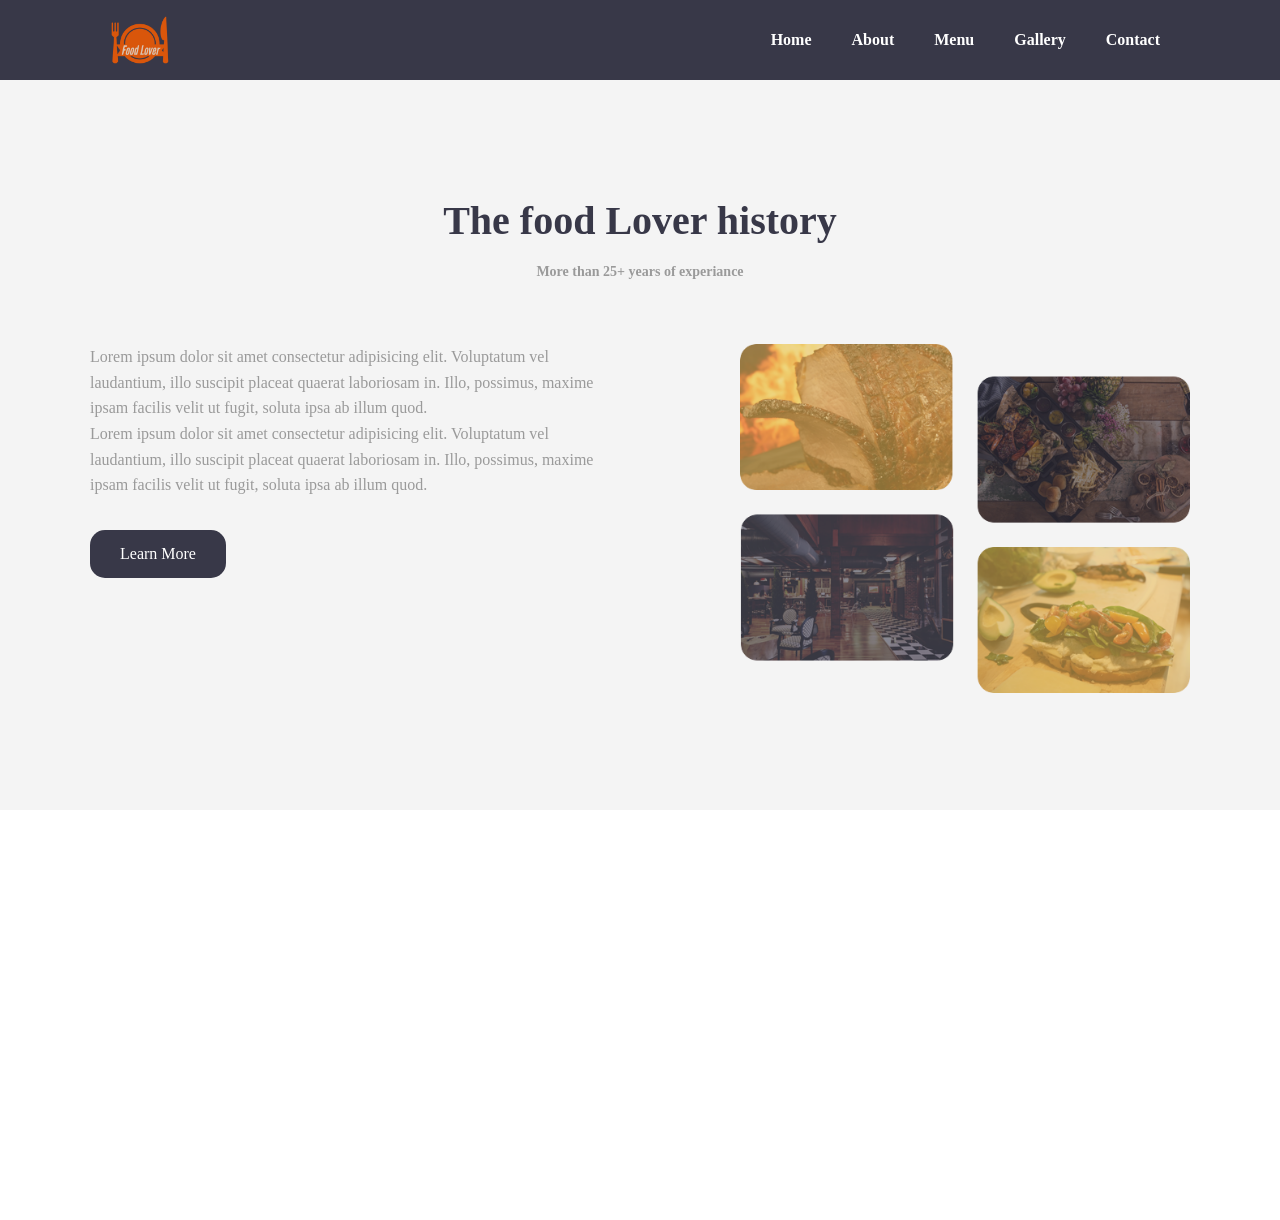
<file: about.html>
<!DOCTYPE html>
<html lang="en">
<head>
    <meta charset="UTF-8">
    <meta name="viewport" content="width=device-width, initial-scale=1.0">
    <title>About</title>
    <link rel="stylesheet" href="style.css">
</head>
<body>
   
      <div id="navbar">
        <img src="./Img/logo.png" alt="Logo" />
        <nav>
          <ul>
            <li><a href="index.html">Home</a></li>
            <li><a href="about.html">About</a></li>
            <li><a href="menu.html">Menu</a></li>
            <li><a href="gallery.html">Gallery</a></li>
            <li><a href="contact.html">Contact</a></li>
          </ul>
        </nav>
      </div>
  <main>
         <section id="about">
        <div class="container">
          <div class="title">
            <h2>The food Lover history</h2>
            <p>More than 25+ years of experiance</p>
          </div>
          <div class="about-content">
            <div>
              <p>
                Lorem ipsum dolor sit amet consectetur adipisicing elit.
                Voluptatum vel laudantium, illo suscipit placeat quaerat
                laboriosam in. Illo, possimus, maxime ipsam facilis velit ut
                fugit, soluta ipsa ab illum quod.
              </p>
              <p>
                Lorem ipsum dolor sit amet consectetur adipisicing elit.
                Voluptatum vel laudantium, illo suscipit placeat quaerat
                laboriosam in. Illo, possimus, maxime ipsam facilis velit ut
                fugit, soluta ipsa ab illum quod.
              </p>
              <a href="" class="btn btn-secondary">Learn More</a>
            </div>
            <img src="./Img/about_img.png" alt="Pizza" />
          </div>
        </div>
      </section>
 <section id="daytime">
      <div class="container">
        <div class="daytime-items">
          <div class="daytime item">
            <img src="./Img/breckfastIcon.png" alt="Breakfast">
            <h3>Breakfast</h3>
            <p>8:00 am to 10:00am</p>
          </div>
          <div class="daytime item">
            <img src="./Img/lunchIcon.png" alt="Lunch">
            <h3>Lunch</h3>
            <p>4:00 pm to 7:00 pm</p>
          </div>
          <div class="daytime item">
            <img src="./Img/dinnerIcon.png" alt="Dinner">
            <h3>Dinner</h3>
            <p>9:00 pm to 1:00 am</p>
          </div>
          <div class="daytime item">
            <img src="./Img/dessertIcon.png" alt="Dessert">
            <h3>Dessert</h3>
            <p>All Day</p>
          </div>
        </div>
      </div>
     </section>
     
    
</main>
<script src="script.js"></script>
</body>
</html>
</file>
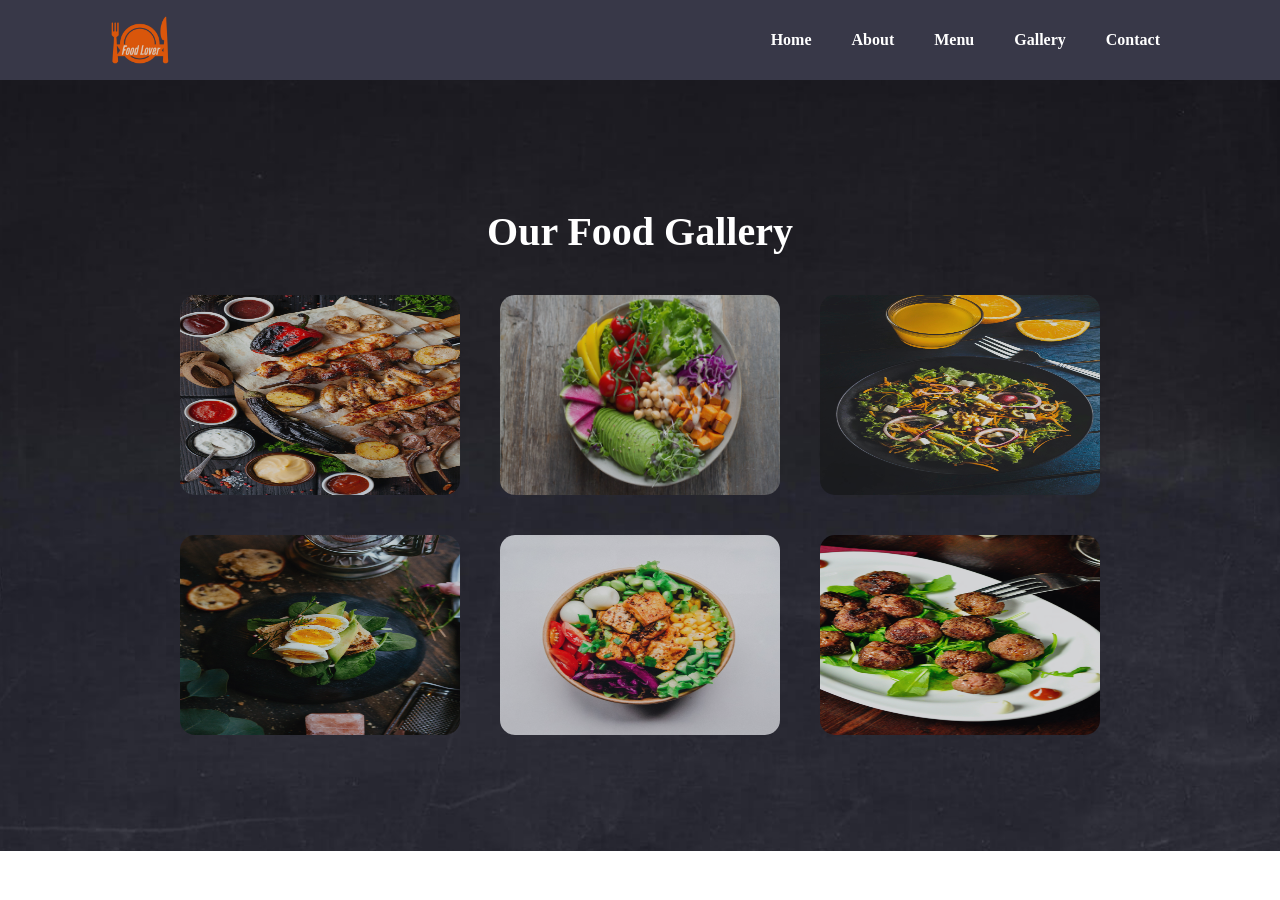
<file: gallery.html>
<!DOCTYPE html>
<html lang="en">
<head>
    <meta charset="UTF-8">
    <meta name="viewport" content="width=device-width, initial-scale=1.0">
    <title>Menu</title>
    <link rel="stylesheet" href="style.css">
</head>
<body>
     
      <div id="navbar">
        <img src="./Img/logo.png" alt="Logo" />
        <nav>
          <ul>
            <li><a href="index.html">Home</a></li>
            <li><a href="about.html">About</a></li>
            <li><a href="menu.html">Menu</a></li>
            <li><a href="gallery.html">Gallery</a></li>
            <li><a href="contact.html">Contact</a></li>
          </ul>
        </nav>
      </div>
   <section id="gallery">
  <div class="container">
    <h2>Our Food Gallery</h2>
    <div class="img-gallery">
      <img src="./Img/gallery1.jpeg" alt="Gallery 1">
      <img src="./Img/gallery2.jpeg" alt="Gallery 2">
      <img src="./Img/gallery3.jpeg" alt="Gallery 3">
      <img src="./Img/gallery4.jpeg" alt="Gallery 4">
      <img src="./Img/gallery5.jpeg" alt="Gallery 5">
      <img src="./Img/gallery6.jpeg" alt="Gallery 6">
    </div>
  </div>
</section>
    <script src="script.js"></script>
    
</body>
</html>
</file>
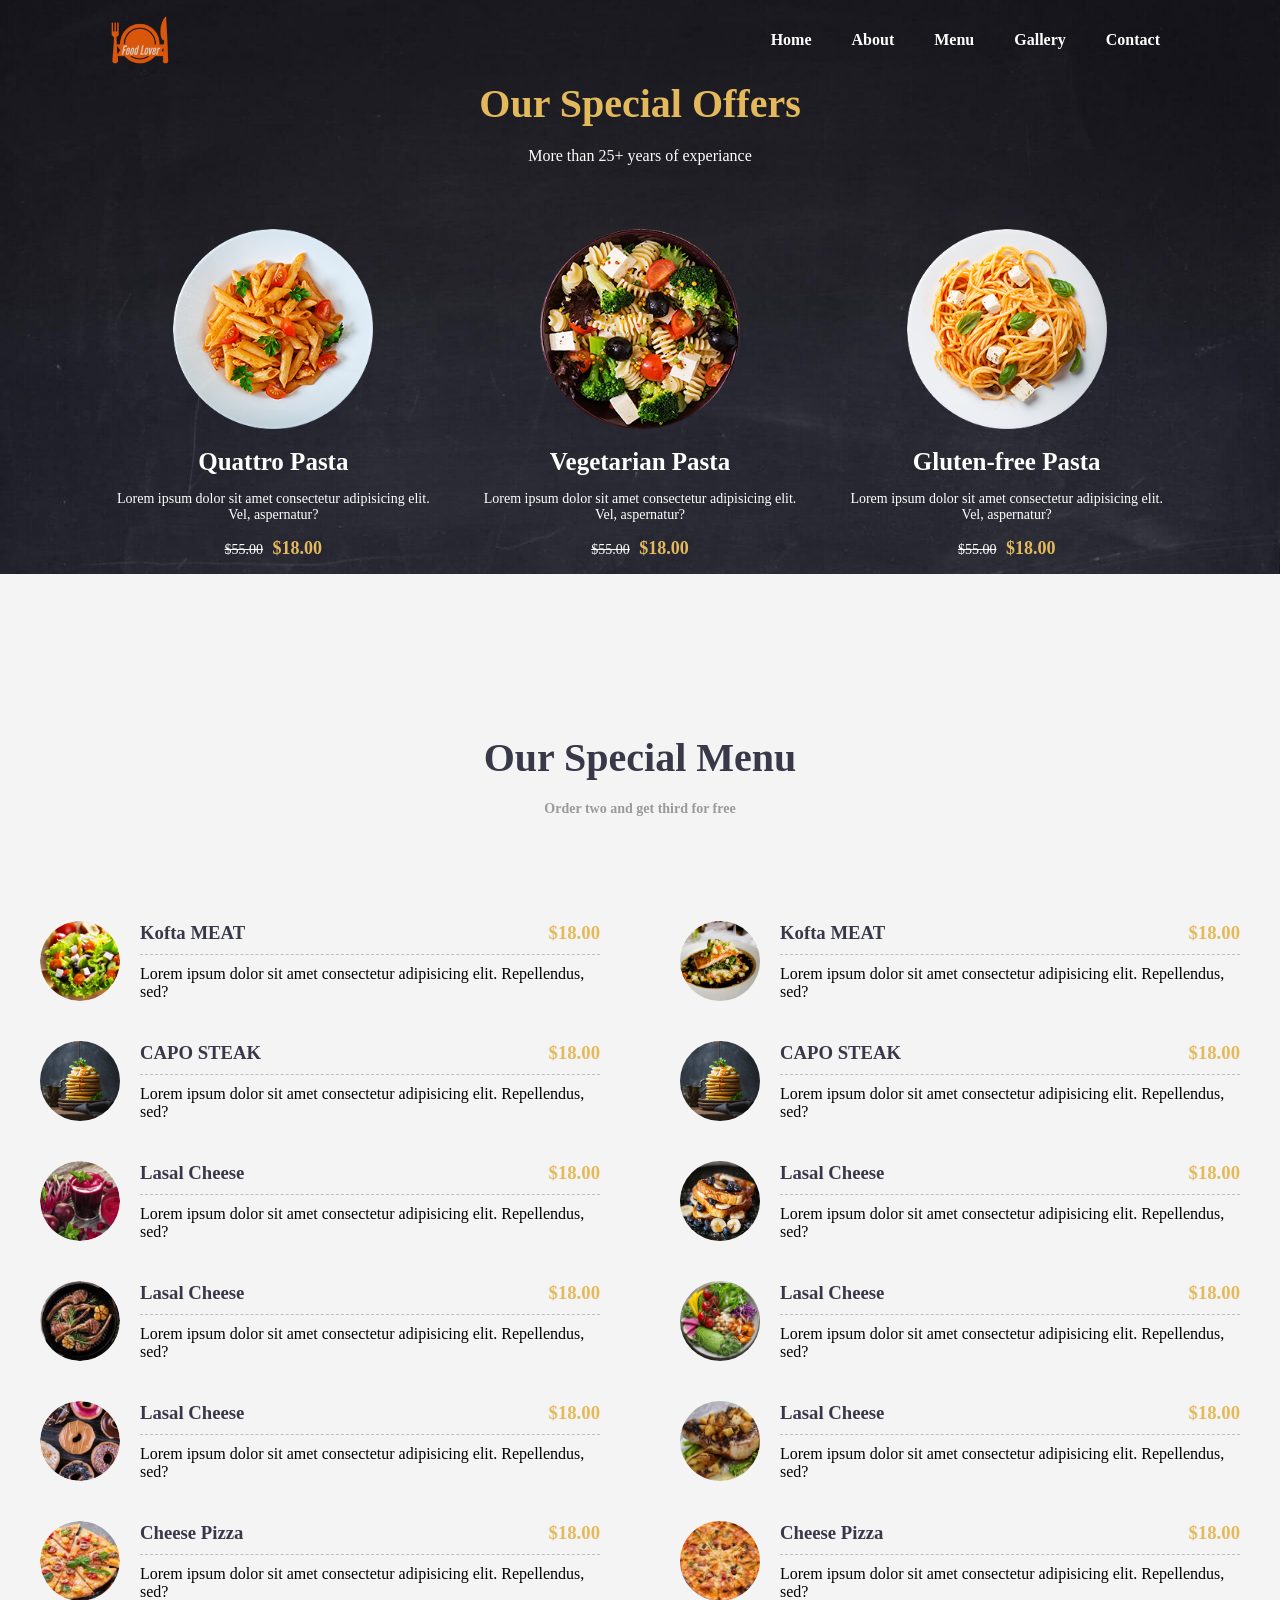
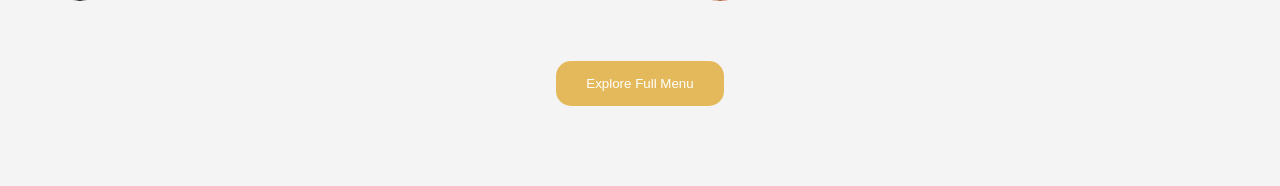
<file: menu.html>
<!DOCTYPE html>
<html lang="en">
<head>
    <meta charset="UTF-8">
    <meta name="viewport" content="width=device-width, initial-scale=1.0">
    <title>Menu</title>
    <link rel="stylesheet" href="style.css">
</head>
<body>
   
      <div id="navbar">
        <img src="./Img/logo.png" alt="Logo" />
        <nav>
          <ul>
            <li><a href="index.html">Home</a></li>
            <li><a href="about.html">About</a></li>
            <li><a href="menu.html">Menu</a></li>
            <li><a href="gallery.html">Gallery</a></li>
            <li><a href="contact.html">Contact</a></li>
          </ul>
        </nav>
      </div>
   
    
      <section id="offers">
        <div class="container">
          <div class="title">
            <h2>Our Special Offers</h2>
            <p>More than 25+ years of experiance</p>
          </div>
          <div class="offers-items">
            <div>
              <img src="./Img/offer1.png" alt="Quattro Pasta" />
              <div>
                <h3>Quattro Pasta</h3>
                <p>
                  Lorem ipsum dolor sit amet consectetur adipisicing elit. Vel,
                  aspernatur?
                </p>
                <p>
                  <del>$55.00</del><span class="primary-text"> $18.00</span>
                </p>
              </div>
            </div>
            <div>
              <img src="./Img/offer2.png" alt="Vegetarian Pasta" />
              <div>
                <h3>Vegetarian Pasta</h3>
                <p>
                  Lorem ipsum dolor sit amet consectetur adipisicing elit. Vel,
                  aspernatur?
                </p>
                <p>
                  <del>$55.00</del><span class="primary-text"> $18.00</span>
                </p>
              </div>
            </div>
            <div>
              <img src="./Img/offer3.png" alt="Gluten-free Pasta" />
              <div>
                <h3>Gluten-free Pasta</h3>
                <p>
                  Lorem ipsum dolor sit amet consectetur adipisicing elit. Vel,
                  aspernatur?
                </p>
                <p>
                  <del>$55.00</del><span class="primary-text"> $18.00</span>
                </p>
              </div>
            </div>
          </div>
        </div>
      </section>
     
      <section id="menu">
        <div class="contianer">
          <div class="title">
            <h2>Our Special Menu</h2>
            <p>Order two and get third for free</p>
          </div>
          <div class="menu-items">
            <div class="menu-items-left">
              <div class="menu-item">
                <img src="./Img/food1.png" alt="Kofta MEAT" />
                <div>
                  <h3>Kofta MEAT <span class="primary-text">$18.00</span></h3>
                  <p>
                    Lorem ipsum dolor sit amet consectetur adipisicing elit.
                    Repellendus, sed?
                  </p>
                </div>
              </div>
              <div class="menu-item">
                <img src="./Img/food8.jpeg" alt="CAPO STEAK" />
                <div>
                  <h3>CAPO STEAK <span class="primary-text">$18.00</span></h3>
                  <p>
                    Lorem ipsum dolor sit amet consectetur adipisicing elit.
                    Repellendus, sed?
                  </p>
                </div>
              </div>
              <div class="menu-item">
                <img src="./Img/food3.png" alt="efefwe" />
                <div>
                  <h3>Lasal Cheese <span class="primary-text">$18.00</span></h3>
                  <p>
                    Lorem ipsum dolor sit amet consectetur adipisicing elit.
                    Repellendus, sed?
                  </p>
                </div>
              </div>
              <div class="menu-item">
                <img src="./Img/food4.png" alt="efefwe" />
                <div>
                  <h3>Lasal Cheese <span class="primary-text">$18.00</span></h3>
                  <p>
                    Lorem ipsum dolor sit amet consectetur adipisicing elit.
                    Repellendus, sed?
                  </p>
                </div>
              </div>
              <div class="menu-item">
                <img src="./Img/food5.png" alt="efefwe" />
                <div>
                  <h3>Lasal Cheese <span class="primary-text">$18.00</span></h3>
                  <p>
                    Lorem ipsum dolor sit amet consectetur adipisicing elit.
                    Repellendus, sed?
                  </p>
                </div>
              </div>
              <div class="menu-item">
                <img src="./Img/food6.png" alt="Cheese Pizza" />
                <div>
                  <h3>Cheese Pizza <span class="primary-text">$18.00</span></h3>
                  <p>
                    Lorem ipsum dolor sit amet consectetur adipisicing elit.
                    Repellendus, sed?
                  </p>
                </div>
              </div>
            </div>
            <div class="menu-items-right">
              <div class="menu-item">
                <img src="./Img/food7.jpeg" alt="Kofta MEAT" />
                <div>
                  <h3>Kofta MEAT <span class="primary-text">$18.00</span></h3>
                  <p>
                    Lorem ipsum dolor sit amet consectetur adipisicing elit.
                    Repellendus, sed?
                  </p>
                </div>
              </div>
              <div class="menu-item">
                <img src="./Img/food8.jpeg" alt="CAPO STEAK" />
                <div>
                  <h3>CAPO STEAK <span class="primary-text">$18.00</span></h3>
                  <p>
                    Lorem ipsum dolor sit amet consectetur adipisicing elit.
                    Repellendus, sed?
                  </p>
                </div>
              </div>
              <div class="menu-item">
                <img src="./Img/food9.jpeg" alt="efefwe" />
                <div>
                  <h3>Lasal Cheese <span class="primary-text">$18.00</span></h3>
                  <p>
                    Lorem ipsum dolor sit amet consectetur adipisicing elit.
                    Repellendus, sed?
                  </p>
                </div>
              </div>
              <div class="menu-item">
                <img src="./Img/food10.jpeg" alt="efefwe" />
                <div>
                  <h3>Lasal Cheese <span class="primary-text">$18.00</span></h3>
                  <p>
                    Lorem ipsum dolor sit amet consectetur adipisicing elit.
                    Repellendus, sed?
                  </p>
                </div>
              </div>
              <div class="menu-item">
                <img src="./Img/food11.jpeg" alt="efefwe" />
                <div>
                  <h3>Lasal Cheese <span class="primary-text">$18.00</span></h3>
                  <p>
                    Lorem ipsum dolor sit amet consectetur adipisicing elit.
                    Repellendus, sed?
                  </p>
                </div>
              </div>
              <div class="menu-item">
                <img src="./Img/food12.jpeg" alt="Cheese Pizza" />
                <div>
                  <h3>Cheese Pizza <span class="primary-text">$18.00</span></h3>
                  <p>
                    Lorem ipsum dolor sit amet consectetur adipisicing elit.
                    Repellendus, sed?
                  </p>
                </div>
              </div>
            </div>
          </div>
          <button class="btn">Explore Full Menu</button>
        </div>
      </section>
    <script src="script.js"></script>

</body>
</html>
</file>
<file: style.css>
@import url('https://fonts.googleapis.com/css2?family=Playfair+Display:ital,wght@0,400..900;1,400..900&display=swap');
* {
  padding: 0;
  margin: 0;
  box-sizing: border-box;
}
html,body {
 height: 100%;
}
body{
  display: flex;
  flex-direction: column;
  /* overflow: hidden; */
  font-family: 'Poppins','sans-serif';
}
main{
  flex: 1;
}
/* #about{padding-top: 120px;}
 */
 section{
  scroll-margin-top: 100px;
 }
.container {
  /* background-color: red; */
  max-width: 1100px;
  margin: auto;
}
header {
  height: 100vh;
  background: url("./Img/home_bg.jpeg") center center/cover no-repeat;
  position: relative;
}
header * {
  z-index: 10;
}
header::before {
  content: "";
  position: absolute;
  top: 0;
  left: 0;
  width: 100%;
  height: 100%;
  background-color: rgb(0, 0, 0, 0.6);
}
/* utility classes */
.primary-text {
  color: #e4b95b;
}
.btn {
  display: inline-block;
  padding: 15px 30px;
  border: none;
  border-radius: 15px;
}
.btn-primary {
  color: #fff;
  /* width: fit-content; */
  /* text-align: center; */
  border: 1px solid #fff;
}
.btn-primary:hover,
.btn-secondary:hover {
  background-color: #e4b95b;
}
.btn-secondary {
  color: #fff;
  background-color: #383848;
  margin-top: 2rem;
}
/* header start */
#navbar {
  display: flex;
  justify-content: space-between;
  align-items: center;
background-color: transparent;
position: fixed;
width: 100%;
top:0;
z-index: 1000;
transition: 0.3s ease;
}
#navbar img {
  width: 80px;
  margin-left: 100px;
}
ul {
  list-style: none;
}
#navbar ul {
  display: flex;
  margin-right: 100px;
}
a {
  text-decoration: none;
}
#navbar ul li a {
  padding: 15px 20px;
  color: white;
  font-weight: 600;
}

#navbar ul li a:hover {
  border-bottom: 2px solid #e4b95b;
}
header .content {
  display: flex;
  flex-direction: column;
  justify-content: center;
  align-items: center;

  /* background-color: green; */
  height: 75%;
  color: #fff;
}
header .content h1 {
  font-size: 40px;
}
header .content p {
  margin: 20px 0 40px;
}

/* header End */
/* about start */
#about {
  height: 90vh;
  display: flex;
  align-items: center;
  justify-content: center;
  background-color: #f4f4f4;
}
#about .title,
#offers .title,
#menu .title {
  text-align: center;
  margin-bottom: 4rem;
}
#about h2,
#offers h2,
#menu h2 ,
#gallery h2{
  margin-top: 80px;
  font-size: 40px;
  margin-bottom: 20px;
}
#about h2,
#menu h2 {
  color: #383848;
}
#about .title p,
#menu .title p {
  font-size: 14px;
  color: #9a9a9a;
  font-weight: 600;
}
#about .about-content {
  display: flex;
  justify-content: space-between;
}
#about .about-content img {
  width: 450px;
}
#about .about-content p {
  color: #9a9a9a;
  margin-right: 7rem;
  font-weight: 500;
  line-height: 1.6;
}

/* about End */

/*  offers start*/
#offers {
  height: 90vh;
  display: flex;
  justify-content: center;
  background: url("./Img/offer-background.jpg") center center/cover fixed;
}
#offers h2 {
  color: #e4b95b;
}
#offers,
title p {
  color: #fff;
  font-weight: 500;
}
#offers .offers-items {
  display: flex;
  justify-content: center;
  align-items: center;
  text-align: center;
  color: #fff;
}
#offers .offers-items img {
  width: 200px;
}
#offers .offers-items h3 {
  font-size: 25px;
  margin: 15px 0;
}
#offers .offers-items p {
  font-size: 14px;
  padding: 0 20px;
  font-weight: 300;
  margin-bottom: 15px;
}
#offers .offers-items span {
  font-size: 18px;
  font-weight: 600;
  margin-left: 5px;
}
/* offers End */
/* menu start */
#menu {
  background-color: #f4f4f4;
  padding: 5rem 0;
}
#menu .menu-items {
  display: flex;
  justify-content: center;
  align-items: center;
}
#menu .menu-items .menu-item {
  display: flex;
  justify-content: center;
  align-items: center;
  margin: 40px;
}
#menu .menu-items .menu-item img {
  width: 80px;
  border-radius: 50%;
  margin-right: 20px;
}

#menu .menu-items .menu-item h3 {
  color: #383848;
  border-bottom: 1px dashed #c2bdbd;
  padding-bottom: 10px;
  position: relative;
}
#menu .menu-items .menu-item span {
  position: absolute;
  top: 0;
  right: 0;
}
#menu .menu-items .menu-item p {
  margin-top: 10px;
}
#menu .btn {
  display: block;
  margin: 20px auto 0;
  background-color: #e4b95b;
  color: white;
  cursor: pointer;
}
#menu .btn:hover {
  background-color: #383848;
}
/* menu End */
  /* Daytime start */
#daytime{
  background: url("./Img/daytime_bg.png") center center/cover fixed no-repeat;
  color: #fff;
  text-align: center;
}
#daytime .daytime-items{
  display: flex;
  justify-content: space-evenly;
  align-items: center;
  height: 40vh;
}
#daytime .daytime-items h3{
font-size: 32px;
margin: 20px 0 10px;
}
#daytime .daytime-items p{
  font-weight: 500;
}
    /* Daytime End */
/* Gallery start */
#gallery {
  background: url("./Img/offer-background.jpg") center center/cover no-repeat;
  padding: 8rem 0 6rem;
}
#gallery h2{
  color: #fff;
  text-align: center;
}
#gallery .img-gallery{
  display: flex;
justify-content: center;
align-items: center;
flex-wrap: wrap;
}
#gallery .img-gallery img{
  width: 280px;
  height: 200px;
  border-radius: 15px;
  margin: 20px;
  opacity: 0.8;
}
#gallery .img-gallery img:hover{
opacity: 1;
}
/* Gallery End */
/* Contact Start */

#contact{
  padding: 5rem 0;
  background: #f4f4f4;
}
#contact .container{
  max-width: 900px;
}
#contact .contact-content{
  display: flex;
  justify-content: space-evenly;
  align-items: center;
}
#contact .contact-content .contact-info{
width: 50%;
}
#contact .contact-content .contact-info div{
margin: 20px 0;
line-height: 1.7;

}
#contact .contact-content .contact-info h3{
  font-size: 28px;
  color: #383848;
  margin-bottom: 10px;
}
#contact .contact-content .contact-info p{
  color: #9a9a9a;
}
#contact .contact-content .contact-info i{
color: #e4b95b;
margin-right: 5px;
}
#contact .contact-info a{
  display: inline-flex;
  justify-content: center;
  align-items: center;
  width: 50px;
  height: 50px;
  margin: 10px;
  border-radius: 50%;
  background-color: #383848;
  transition: 0.3s;
  backdrop-filter: blur(10px);
  box-shadow: 0 4px 10px rgb(0, 0, 0, 2);
}
#contact .contact-content .contact-info a i{
  color:#fff;
  /* padding: 15px;
  background-color: #383848;
  border-radius: 50%; */
  font-size: 20px;
}
/* #contact .contact-info a :hover{
background-color: #e4b95b;
/* transform: translate(-5px); */

form{
  width: 50%;
}

form input ,textarea{
  display: block;
  width: 100%;
  padding: 20px 15px;
  margin: 20px 0;
  border: none;
  background-color: #e3e2dd;
}
#contact .btn{
  background-color: #e4b95b;
  color: #fff;
cursor: pointer;
}
#contact .btn:hover{
  background-color: #383848;

}
/* Contact End */

#footer{
background-color: #383848;
color: #fff;
text-align: center;
padding: 10px 0;
font-size: 14px;
}
/* Dark Mode */
.dark-mode{
  background-color:#121212 ;
  color: #fff;

}
.dark-mode header,.dark-mode #menu ,.dark-mode #contact{
  background-color: #1e1e1e;
}
.dark-mode a{
  color: #fff;
}
</file>
